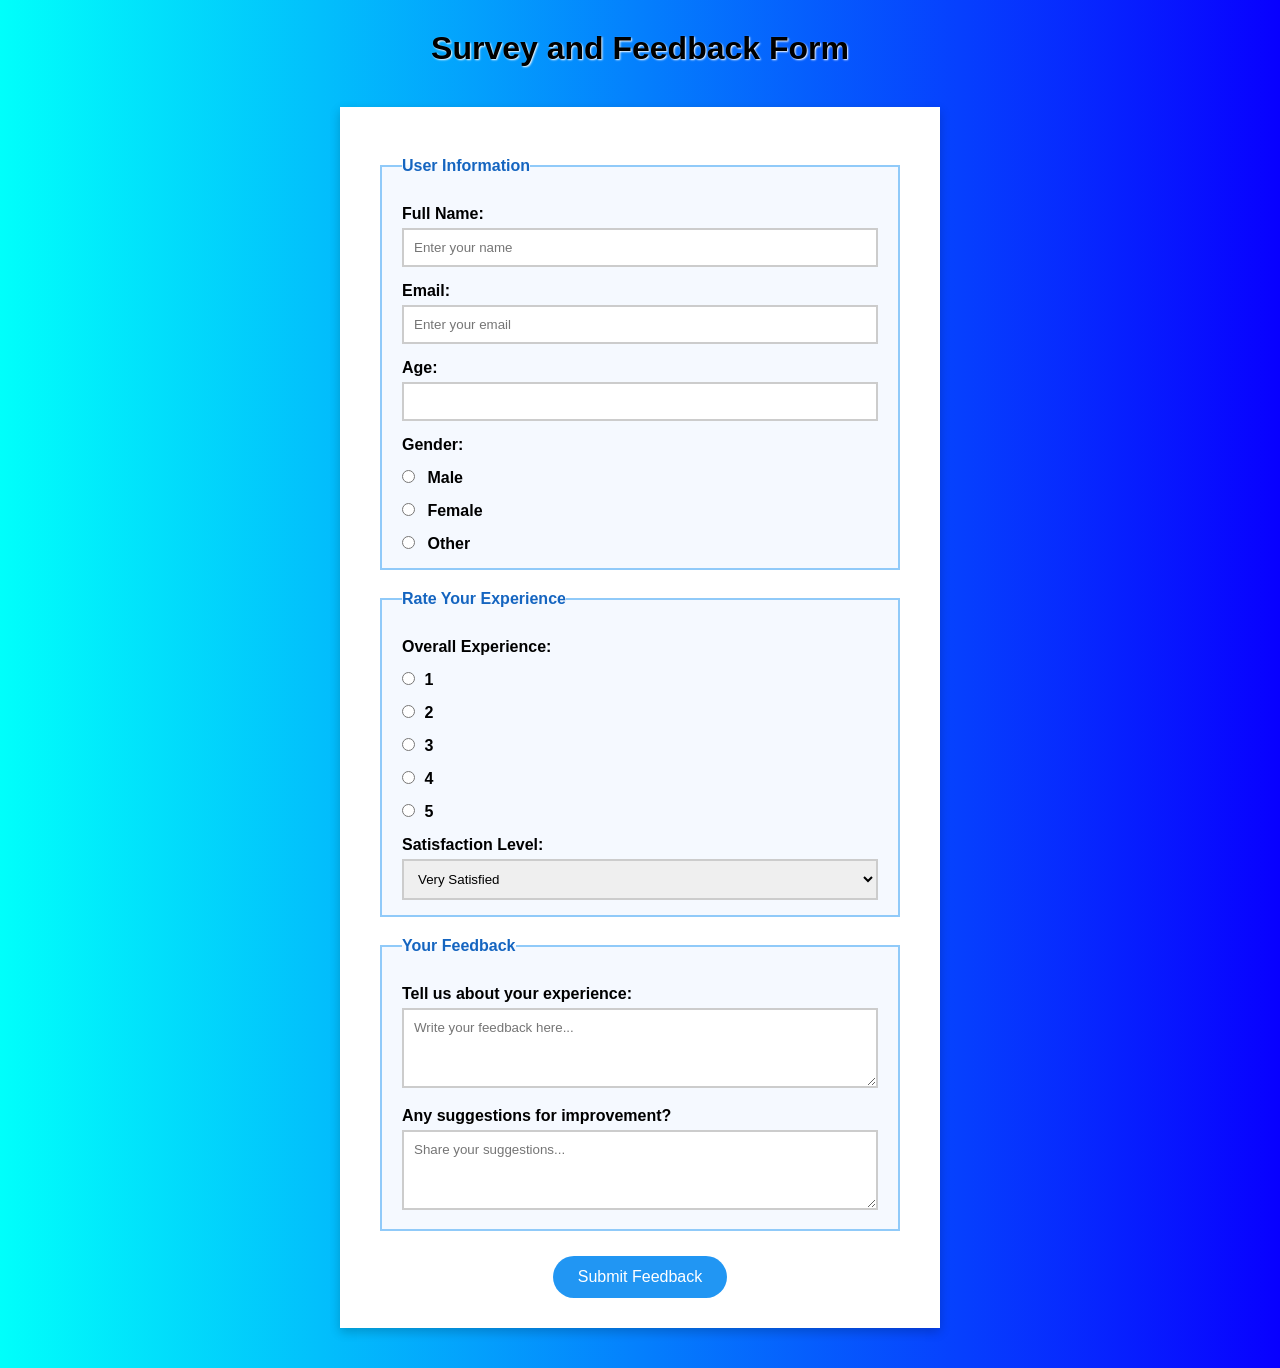
<file: lab12.html>
<!DOCTYPE html>
<html lang="en">
<head>
  <meta charset="UTF-8">
  <meta name="viewport" content="width=device-width, initial-scale=1.0">
  <title>Survey and Feedback Form</title>
  <link rel="stylesheet" href="./styles.css">
  <style>
    body {
  font-family: 'Segoe UI', sans-serif;
  background: linear-gradient(to right, #00fffb, #0800ff);
  margin: 0;
  padding: 0;
}
h1 {
  text-align: center;
  color: #000000;
  margin-top: 30px;
  text-shadow: 1px 1px 2px #fff;
}
.form-container {
  max-width: 600px;
  background-color: white;
  margin: 40px auto;
  padding: 30px 40px;

  box-shadow: 0 4px 10px rgba(0,0,0,0.2);
  transition: transform 0.3s ease, box-shadow 0.3s ease;
}
.form-container:hover {
  transform: scale(1.05);
}
label {
  display: block;
  font-weight: bold;
  margin-top: 15px;
  color: #000000;
}
input[type="text"],
input[type="email"],
input[type="number"],
select,
textarea {
  width: 100%;
  padding: 10px;
  margin-top: 5px;
  border: 2px solid #ccc;
  transition: border-color 0.3s, transform 0.2s;
}
input:focus,
select:focus,
textarea:focus {
  border-color: #2196F3;
  outline: none;
  transform: scale(1.02);
}
.gender-group {
  margin-top: 5px;
}
.gender-group input {
  margin-right: 8px;
}
.rating {
  margin-top: 10px;
}
.rating input {
  margin-right: 5px;
}
textarea {
  resize: vertical;
  min-height: 80px;
}
.submit-btn {
  display: block;
  margin: 25px auto 0;
  padding: 12px 25px;
  background-color: #2196F3;
  color: white;
  border: none;
  border-radius: 25px;
  font-size: 16px;
  cursor: pointer;
  transition: background-color 0.3s, transform 0.3s;
}
.submit-btn:hover {
  background-color: #0b7dda;
  transform: scale(1.05);
}
fieldset {
  border: 2px solid #90caf9;

  padding: 15px 20px;
  margin-top: 20px;
  background-color: #f5f9ff;
  transition: transform 0.3s, box-shadow 0.3s;
}
fieldset:hover {
  transform: translateY(-3px);
  box-shadow: 0 3px 8px rgba(0,0,0,0.2);
}
legend {
  font-weight: bold;
  color: #1565c0;
}

  </style>
</head>
<body>

  <h1>Survey and Feedback Form</h1>

  <div class="form-container">
    <form>
      <fieldset>
        <legend>User Information</legend>

        <label for="name">Full Name:</label>
        <input type="text" id="name" placeholder="Enter your name" required>

        <label for="email">Email:</label>
        <input type="email" id="email" placeholder="Enter your email" required>

        <label for="age">Age:</label>
        <input type="number" id="age" min="10" max="100" required>

        <label>Gender:</label>
        <div class="gender-group">
          <label><input type="radio" name="gender" value="Male"> Male</label>
          <label><input type="radio" name="gender" value="Female"> Female</label>
          <label><input type="radio" name="gender" value="Other"> Other</label>
        </div>
      </fieldset>

      <fieldset>
        <legend>Rate Your Experience</legend>

        <label>Overall Experience:</label>
        <div class="rating">
          <label><input type="radio" name="experience" value="1"> 1</label>
          <label><input type="radio" name="experience" value="2"> 2</label>
          <label><input type="radio" name="experience" value="3"> 3</label>
          <label><input type="radio" name="experience" value="4"> 4</label>
          <label><input type="radio" name="experience" value="5"> 5</label>
        </div>

        <label for="satisfaction">Satisfaction Level:</label>
        <select id="satisfaction">
          <option>Very Satisfied</option>
          <option>Satisfied</option>
          <option>Neutral</option>
          <option>Dissatisfied</option>
          <option>Very Dissatisfied</option>
        </select>
      </fieldset>

      <fieldset>
        <legend>Your Feedback</legend>

        <label for="feedback">Tell us about your experience:</label>
        <textarea id="feedback" placeholder="Write your feedback here..."></textarea>

        <label for="suggestions">Any suggestions for improvement?</label>
        <textarea id="suggestions" placeholder="Share your suggestions..."></textarea>
      </fieldset>

      <button type="submit" class="submit-btn">Submit Feedback</button>
    </form>
  </div>

</body>
</html>
</file>
<file: styles.css>
*{
  margin: 0;
  padding: 0;
  box-sizing: border-box;
  list-style-type: none;
  font-family: 'Verdana', Geneva, sans-serif; /* New Font */

}

.underline{
  text-decoration: underline;
}
a{
  text-decoration: none;
  color: inherit;
  cursor: pointer;
}

.start{
  width: 100%;
  display: block;
  margin-right: auto;
  margin-left: auto;
  background-color:#1A1A2E ; /* New Color */
  height: 100%;
}

/*navbar styling start*/
.navbar{
  display: flex;
  width: 80%;
  margin-left: auto;
  margin-right: auto;
  justify-content: space-evenly;
  padding: 20px 0px;
  background-color: #2D2D44; /* New Color */
  color: #C0C0C0; /* New Color */
  font-family: 'Verdana', Geneva, sans-serif; /* New Font */
  border-radius:0px 0px 10px 10px ;
}
.navbar ul{
  display: flex;
  width: 80%;
  justify-content: space-evenly;
}

.navbar li{
  transition: ease 0.2s;
}

.navbar li:hover{
  font-size: 18px;
  transition: ease-in 0.2s;
  cursor: pointer;
  text-shadow: 0px 0px 10px #E94560; /* New Color */
}

.nav-right{
  display: flex;
  justify-content: space-evenly;
  width: 20%;
}

/*navbar styling end*/

/*about section start*/
.about{
  display: flex;
  flex-direction: row-reverse;
  width: 70%;
  margin-left: auto;
  margin-right: auto;
  height: 70%;
  align-items: center;
  margin-top: 5em;
  justify-content: space-evenly;
}

.about h1{
  color: #FFFFFF;
  font-size: 30px;
}
.about p{
  color: #C0C0C0; /* New Color */
  padding-top: 20px;
  line-height: 1.7em;
  font-size: 15px;
  margin-bottom: 30px;
}

.aleft{
  display: flex;
  flex-direction: column;
  width: 60%;
  height: 80%;
  justify-content: center;
  max-width: 500px;
}
.aleft :nth-child(3){
  margin-top: 40px;}

.first{
  padding: 15px 45px 15px 45px;
  background-color:#F96D00 ; /* New Color */
  box-shadow: 0px 3px 10px #F96D00; /* New Color */
  width: 50%;
  border: none;
  border-radius: 6px;
  color: #FFFFFF; /* New Color */
  letter-spacing: 2px; 
  font-size: 15px;
  min-width: 300px;
  transition: all 0.3s ease-in-out;
}

.first:hover{
  cursor: pointer;
  box-shadow: 0px 5px 20px #F96D00; /* New Color */
  transition: all 0.3s ease-in-out;
}

.first:active{
  transform: scale(0.98);
  color: #FFFFFF; /* New Color */
  background-color: #1A1A2E; /* New Color */
  box-shadow: 0px 5px 20px #FFFFFF; /* New Color */
}

.aright{
  width: 40%;
  display: flex;
  justify-content: center;
  padding-left: 15px;
  height: 100%;
}

.img{
  width: 350px;
  height: 350px;
  border-radius: 50%;
  background-image: url(./download.jpeg);
  background-repeat: no-repeat;
  background-size: cover;
  background-position: center;
  margin-left: 30px;
}
/*about section end*/

/*education section start*/
.education{
  width: 75%;
  margin: auto;
  margin-top: 5em;
}


.education h2{
  color: #E0E0E0; /* New Color */
  font-family: 'Georgia', serif; /* New Font */

}

.edu-cards{
  width: 100%;
  display: flex;
  justify-content: space-evenly;
  color: #FFFFFF; /* New Color */
  margin-top: 4em;
  padding-bottom: 4em;

}
.edu-card{
  width: 30%;
  background-color: #2D2D44; /* New Color */
  padding: 20px;
  border-radius: 10px;
  transition: all 0.3s ease-in-out;
}

.edu-card:hover{
  transform: scale(1.05);
  transition: all 0.3s ease-in-out;
  box-shadow: 0px 4px 20px #F96D00; /* New Color */
  cursor: pointer;
}

/*skill section start*/
.body-container{
  width: 100%;
  background-color: #ffffff;
  height: 100%;
}
.skills-container{
  width: 70%;
  margin-left: auto;
  margin-right: auto;
  margin-bottom: 5em;
  text-align: center;
  height: 100%;
  padding:50px 0em 2em 0em;
}

.skills-container h2{
  color: #1A1A2E; /* New Color */
  font-size: 28px;
  margin-bottom: 20px;
}

.skills-container p{
  color: #555555; /* New Color */
  font-size: 16px;
  line-height: 20px;
  font-family:'Verdana', Geneva, sans-serif; /* New Font */
  font-style: italic;
}

.skill-section{
  display: flex;
  justify-content: space-evenly;
  margin-top: 3em;
  width: 100%;
  text-align: left;
  border-radius: 16px;
  transition: all 0.3s ease-in-out;
}

.skill-section:hover{
  transform: scale(1.02);
  transition: all 0.3s ease-in-out;
  box-shadow: 0px 4px 20px #DDDDDD; /* New Color */
  cursor: pointer;
}

.ss-left{
  display: flex;
  flex-direction: column;
  justify-content: space-evenly;
  align-items: left;
  width: 60%;
  margin-right: 1em;
  margin-left:  1em;;
}

.ss-right{
  width: 40%;
  display: flex;
  justify-content: center;
  align-items: center;
  background-color: #FDF8F2; /* New Color */
  padding:10px 10px;
  border-radius: 16px;
  max-width: 300px;
  max-height: 300px;
}

.skill-section.po{
  flex-direction: row-reverse;
  text-align: right;
}

.wd{
  width: 30%;
  min-width: 200px;
  display: block;
  margin-right: auto;
  padding: 10px 5px;
  border: solid #F96D00 2px; /* New Color */
  background-color: #FDF8F2; /* New Color */
  color: #F96D00; /* New Color */
  text-shadow: #F96D00 0px 0px 5px; /* New Color */
  border-radius: 12px;
}
.wd.cs{
  margin-right: 0%;
  margin-left: auto;
  border: solid #E94560 2px; /* New Color */
  background-color: #FDF2F4; /* New Color */
  color: #E94560; /* New Color */
  text-shadow: #E94560 0px 0px 5px; /* New Color */
  border-radius: 12px;
}

/*project section start*/
.projects-container{
  width: 100%;
  margin-left: auto;
  margin-right: auto;
  background-color:#1A1A2E; /* New Color */
  height: 100%;
  display: flex;
  flex-direction: column;

}

.project-heading{
  color: #FFFFFF; /* New Color */
  text-align: center;
  padding-top: 50px;
  height: 100%;
  width: 75%;
  display: block ;
  margin-left: auto;
  margin-right: auto;
}

.project-heading h1{
  margin-bottom: 15px;
}
.project-heading p{
  color: #C0C0C0; /* New Color */
  font-size: 16px;
  line-height: 20px;
  font-family:'Verdana', Geneva, sans-serif; /* New Font */
  font-style: italic;
  margin-bottom: 30px;
}
.project-subcontainer{
  width: 75%;
  display: flex;
  justify-content: space-evenly;
  margin-left: auto;
  margin-right: auto;
  margin-top: 30px;
  margin-bottom: 50px;
  flex-direction:column;
}

.project-card{
  background-color: #2D2D44; /* New Color */
  padding: 20px;
  border-radius: 10px;
  transition: all 0.3s ease-in-out;
  color: #FFFFFF; /* New Color */
  margin-top: 20px;
}

.project-card h3{
  margin-bottom: 15px;
  font-size: larger;
}

.project-card:hover{
  transform: scale(1.05);
  transition: all 0.3s ease-in-out;
  box-shadow: 0px 4px 20px #F96D00; /* New Color */
  cursor: pointer;
}


.lab12-t{
  width: 100%;
  height: 200px;
  background-image: url(./ss1.jpeg);
  background-repeat: no-repeat;
  background-size: cover;
  background-position: center;
  border-radius: 10px;
  margin-bottom: 15px;
}


/*project section end*/

/*footer section start*/


  .site-footer {
    background-color: #1A1A2E; /* New Color */
    color: #E0E0E0; /* New Color */
    padding: 30px 20px 15px;
    font-family: 'Verdana', Geneva, sans-serif; /* New Font */
}

.footer-inner {
    max-width: 1200px;
    margin: 0 auto;
    display: flex;
    flex-wrap: wrap;
    justify-content: space-between;
    padding-bottom: 20px;
    border-bottom: 1px solid rgba(255, 255, 255, 0.1);
}

.footer-left {
    margin-bottom: 20px;
}

.footer-left h2 {
    color: #F96D00; /* New Color */
    margin-top: 0;
    margin-bottom: 5px;
    font-size: 1.8em;
    font-weight: 700;
    text-transform: uppercase;
    letter-spacing: 1px;
}

.footer-left p {
    font-size: 1em;
    opacity: 0.8;
}

.footer-contact h3 {
    color: #E0E0E0; /* New Color */
    margin-top: 0;
    margin-bottom: 10px;
    font-size: 1.2em;
    border-bottom: 2px solid #F96D00; /* New Color */
    display: inline-block;
    padding-bottom: 3px;
}

.footer-contact ul {
    list-style: none;
    padding: 0;
    margin: 0;
}

.footer-contact li {
    margin-bottom: 8px;
    font-size: 0.95em;
}

.footer-contact a {
    color: #E0E0E0; /* New Color */
    text-decoration: none;
    transition: color 0.3s;
}

.footer-contact a:hover,
.footer-contact a:focus {
    color: #F96D00; /* New Color */
    text-decoration: underline;
}

.footer-bottom {
    max-width: 1200px;
    margin: 15px auto 0;
    text-align: center;
    font-size: 0.85em;
    opacity: 0.7;
}
</file>
